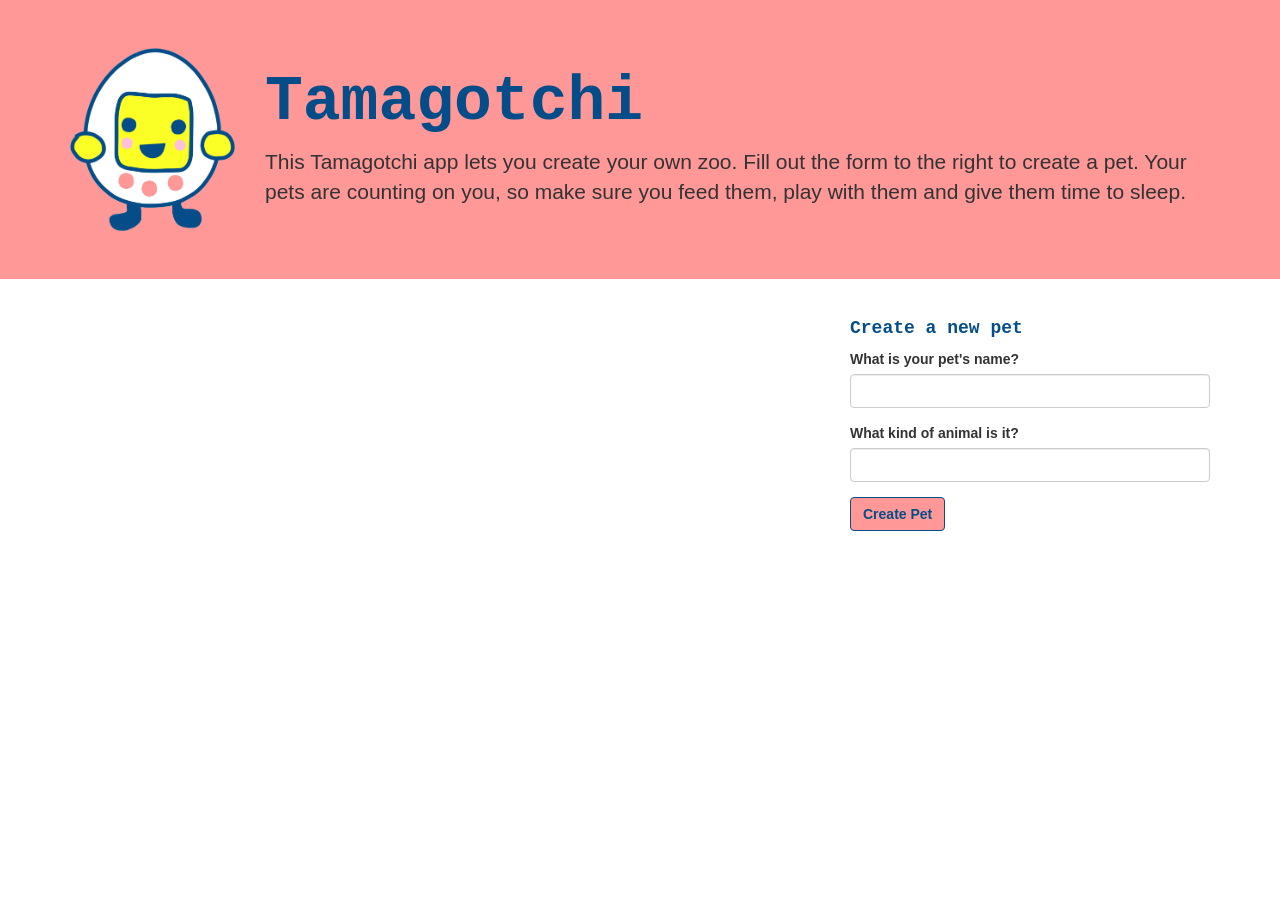
<file: index.html>
<!DOCTYPE html>
<html>
  <head>
    <link href="css/bootstrap.css" rel="stylesheet" type="text/css">
    <link href="css/styles.css" rel="stylesheet" type="text/css">
    <script src="js/jquery-1.11.1.js"></script>
    <script src="js/scripts.js"></script>
    <title>Tamagotchi</title>
  </head>
  <body>
  	<div class="jumbotron">
  		<div class="container">
  			<div class="row">
  				<div class="col-md-2">
  					<img src="img/Tamagotchi_blue.png">
  				</div>
  				<div class="col-md-10">
						<h1>Tamagotchi</h1>
  					<div class="initial-instructions">
  						<p>This Tamagotchi app lets you create your own zoo. Fill out the form to the right 
	  					to create a pet. Your pets are counting on you, so make sure you feed
	  					them, play with them and give them time to sleep.</p>
	  				</div>
	  			</div>
	  	</div>
	  	</div>
	  
	  </div>
  
	  <div class="container">
	  	
	  	<div class="row">
	  	<div class="col-md-8">
	  
	  	
	  	<div class="pet-stats">
	  		<h3>Here's how <span id="name"></span> is doing:</h3>
	  		<p>Food level: <span id="food"></span></p>
	  		<p>Sleep level: <span id="sleep"></span></p>
	  		<p>Activity level: <span id="activity"></activity></p>
	  		<div class="btn-group">
  				<button type="button" class="btn btn-default" id="feed">Feed</button>
  				<button type="button" class="btn btn-default" id="put-to-bed">Put to bed</button>
  				<button type="button" class="btn btn-default" id="play">Play</button>
				</div>
	  		
	  	</div> 
	  	
	  	<div class="after-death">
	  		<h3 id="status-message"></h3>
	  	</div>
	  	</div>
	  	
	  	<div class="col-md-4">
	  		<div id="zoo">
	  			<h3>My Zoo</h3>
	  			<p>Click on a pet's name to check on it.</p>
	  			<div class="btn-group-vertical" id="zoo-list">
	  			</div>
	  		</div>
	  		<h4>Create a new pet</h4>
	  		<form id="new-pet">
	  			<div class="form-group">
          	<label for="new-pet-name">What is your pet's name?</label>
          	<input type="text" class="form-control" id="new-pet-name">
        	</div>
        
      	  <div class="form-group">
        	  <label for="new-pet-type">What kind of animal is it?</label>
        	 	 <input type="text" class="form-control" id="new-pet-type">
        	</div>
          
        	<button type="submit" class="btn">Create Pet</button>
	  		</form>
	  		</div>
	  	</div> 
  	</div>
  </body>
</html>
</file>
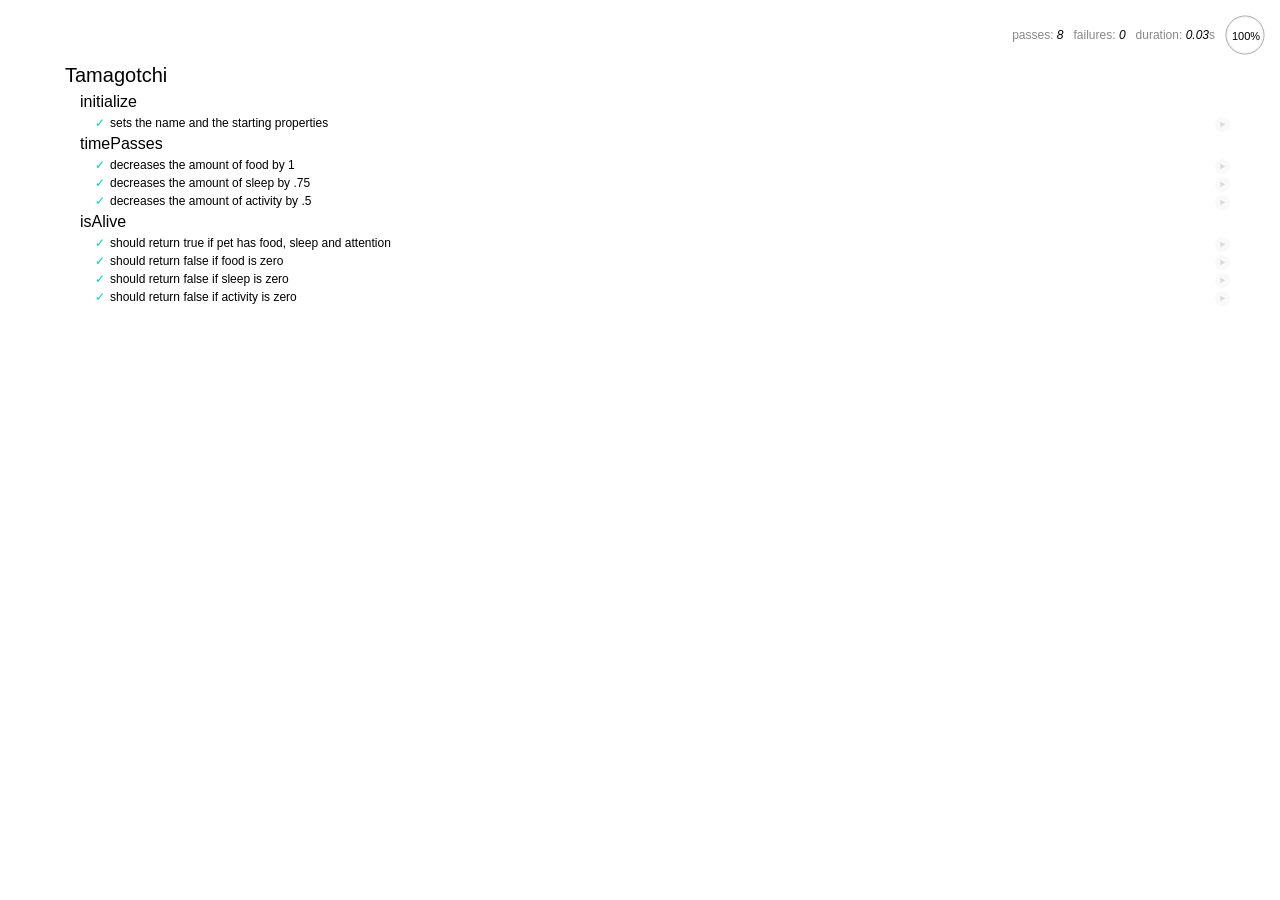
<file: spec/spec-runner.html>
<!doctype html>
<html>
  <head>
    <title>Mocha spec runner</title>
    <link rel="stylesheet" href="mocha.css">
  </head>
  <body>
    <div id="mocha"></div>
    <script src="../js/jquery-1.11.1.js"></script>
    <script src="../js/scripts.js"></script>
    <script src="mocha.js"></script>
    <script src="chai.js"></script>
    <script>mocha.setup('bdd');</script>
    <script src="specs.js"></script>
    <script>
      should = chai.should();
      mocha.checkLeaks();
      mocha.globals(['jQuery']);
      mocha.run();
    </script>
  </body>
</html>
</file>
<file: css/styles.css>
div.pet-stats {
	display: none;
}

div.after-death {
	display: none;
}

div#zoo {
	display: none;
}

.jumbotron {
	background-color: #ff9897;
}

img {
	width: 100%;
}

h1, h2, h3, h4 {
	font-family: "Courier New";
	color: #054d88;
	font-weight: bold;
}

.jumbotron h1 {
	color: #054d88;
}

#zoo p {
	font-style: italic;
}

button.btn {
	background-color: #ff9897;
	font-weight: bold;
	border-color: #054d88;
}

.btn-default {
	color: #054d88;
	border-color: #054d88;
	font-weight: bold;
}

button {
	color: #054d88;
}

button.btn:hover {
	background-color: #ffc1d9;
}
</file>
<file: spec/mocha.css>
@charset "utf-8";

body {
  margin:0;
}

#mocha {
  font: 20px/1.5 "Helvetica Neue", Helvetica, Arial, sans-serif;
  margin: 60px 50px;
}

#mocha ul,
#mocha li {
  margin: 0;
  padding: 0;
}

#mocha ul {
  list-style: none;
}

#mocha h1,
#mocha h2 {
  margin: 0;
}

#mocha h1 {
  margin-top: 15px;
  font-size: 1em;
  font-weight: 200;
}

#mocha h1 a {
  text-decoration: none;
  color: inherit;
}

#mocha h1 a:hover {
  text-decoration: underline;
}

#mocha .suite .suite h1 {
  margin-top: 0;
  font-size: .8em;
}

#mocha .hidden {
  display: none;
}

#mocha h2 {
  font-size: 12px;
  font-weight: normal;
  cursor: pointer;
}

#mocha .suite {
  margin-left: 15px;
}

#mocha .test {
  margin-left: 15px;
  overflow: hidden;
}

#mocha .test.pending:hover h2::after {
  content: '(pending)';
  font-family: arial, sans-serif;
}

#mocha .test.pass.medium .duration {
  background: #c09853;
}

#mocha .test.pass.slow .duration {
  background: #b94a48;
}

#mocha .test.pass::before {
  content: '✓';
  font-size: 12px;
  display: block;
  float: left;
  margin-right: 5px;
  color: #00d6b2;
}

#mocha .test.pass .duration {
  font-size: 9px;
  margin-left: 5px;
  padding: 2px 5px;
  color: #fff;
  -webkit-box-shadow: inset 0 1px 1px rgba(0,0,0,.2);
  -moz-box-shadow: inset 0 1px 1px rgba(0,0,0,.2);
  box-shadow: inset 0 1px 1px rgba(0,0,0,.2);
  -webkit-border-radius: 5px;
  -moz-border-radius: 5px;
  -ms-border-radius: 5px;
  -o-border-radius: 5px;
  border-radius: 5px;
}

#mocha .test.pass.fast .duration {
  display: none;
}

#mocha .test.pending {
  color: #0b97c4;
}

#mocha .test.pending::before {
  content: '◦';
  color: #0b97c4;
}

#mocha .test.fail {
  color: #c00;
}

#mocha .test.fail pre {
  color: black;
}

#mocha .test.fail::before {
  content: '✖';
  font-size: 12px;
  display: block;
  float: left;
  margin-right: 5px;
  color: #c00;
}

#mocha .test pre.error {
  color: #c00;
  max-height: 300px;
  overflow: auto;
}

/**
 * (1): approximate for browsers not supporting calc
 * (2): 42 = 2*15 + 2*10 + 2*1 (padding + margin + border)
 *      ^^ seriously
 */
#mocha .test pre {
  display: block;
  float: left;
  clear: left;
  font: 12px/1.5 monaco, monospace;
  margin: 5px;
  padding: 15px;
  border: 1px solid #eee;
  max-width: 85%; /*(1)*/
  max-width: calc(100% - 42px); /*(2)*/
  word-wrap: break-word;
  border-bottom-color: #ddd;
  -webkit-border-radius: 3px;
  -webkit-box-shadow: 0 1px 3px #eee;
  -moz-border-radius: 3px;
  -moz-box-shadow: 0 1px 3px #eee;
  border-radius: 3px;
}

#mocha .test h2 {
  position: relative;
}

#mocha .test a.replay {
  position: absolute;
  top: 3px;
  right: 0;
  text-decoration: none;
  vertical-align: middle;
  display: block;
  width: 15px;
  height: 15px;
  line-height: 15px;
  text-align: center;
  background: #eee;
  font-size: 15px;
  -moz-border-radius: 15px;
  border-radius: 15px;
  -webkit-transition: opacity 200ms;
  -moz-transition: opacity 200ms;
  transition: opacity 200ms;
  opacity: 0.3;
  color: #888;
}

#mocha .test:hover a.replay {
  opacity: 1;
}

#mocha-report.pass .test.fail {
  display: none;
}

#mocha-report.fail .test.pass {
  display: none;
}

#mocha-report.pending .test.pass,
#mocha-report.pending .test.fail {
  display: none;
}
#mocha-report.pending .test.pass.pending {
  display: block;
}

#mocha-error {
  color: #c00;
  font-size: 1.5em;
  font-weight: 100;
  letter-spacing: 1px;
}

#mocha-stats {
  position: fixed;
  top: 15px;
  right: 10px;
  font-size: 12px;
  margin: 0;
  color: #888;
  z-index: 1;
}

#mocha-stats .progress {
  float: right;
  padding-top: 0;
}

#mocha-stats em {
  color: black;
}

#mocha-stats a {
  text-decoration: none;
  color: inherit;
}

#mocha-stats a:hover {
  border-bottom: 1px solid #eee;
}

#mocha-stats li {
  display: inline-block;
  margin: 0 5px;
  list-style: none;
  padding-top: 11px;
}

#mocha-stats canvas {
  width: 40px;
  height: 40px;
}

#mocha code .comment { color: #ddd; }
#mocha code .init { color: #2f6fad; }
#mocha code .string { color: #5890ad; }
#mocha code .keyword { color: #8a6343; }
#mocha code .number { color: #2f6fad; }

@media screen and (max-device-width: 480px) {
  #mocha {
    margin: 60px 0px;
  }

  #mocha #stats {
    position: absolute;
  }
}
</file>
